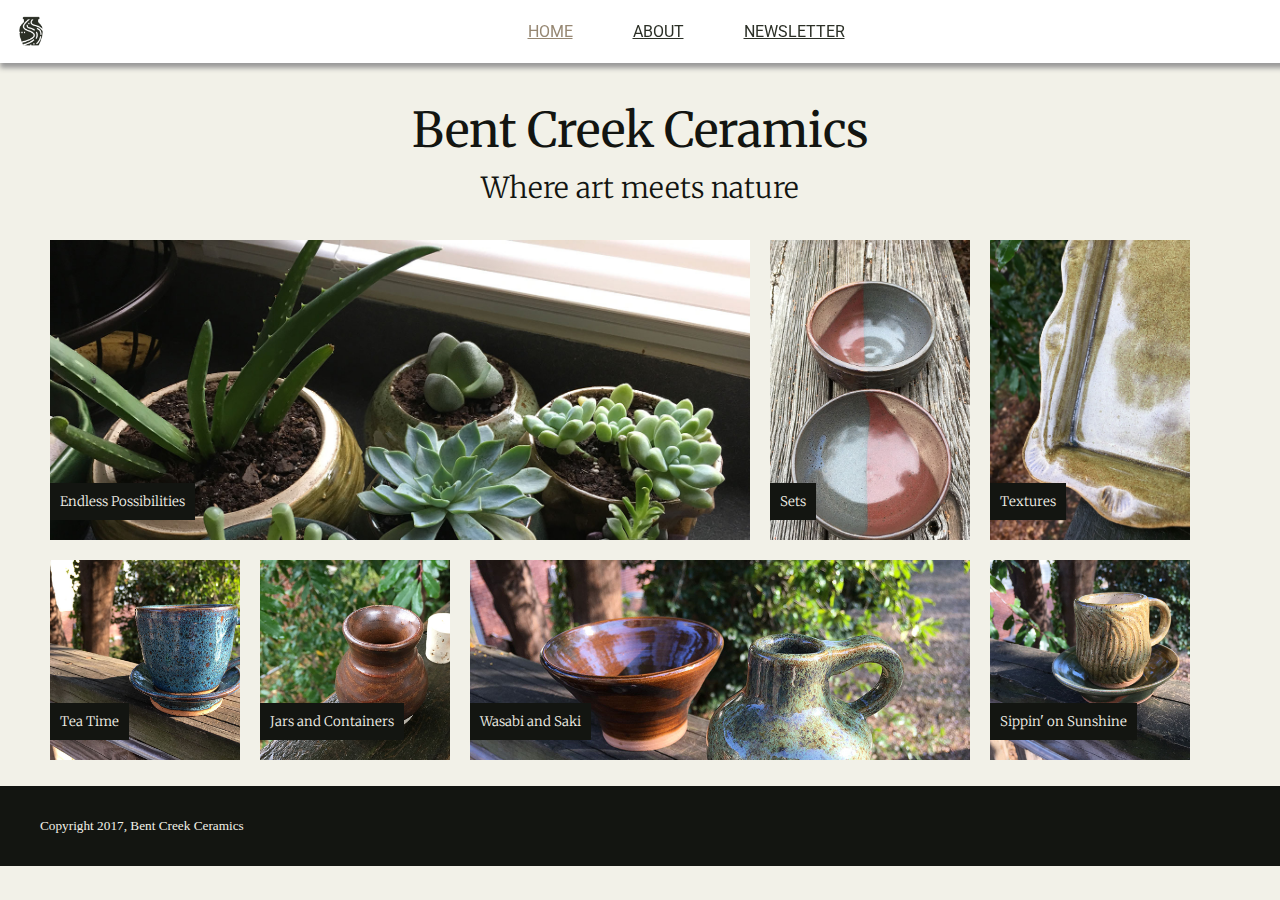
<file: index.html>
<!DOCTYPE html>
<html>
<head>
  <title>Bent Creek Ceramics</title>
  <link href="https://fonts.googleapis.com/css?family=Merriweather:300,300i,400,400i,700|Roboto:300,300i,400,400i" rel="stylesheet">
  <link href="styles.css" rel="stylesheet">
</head>
<body class="home">
  <header class="clearfix">
    <img class="logo" src="images/bent-creek-logo.png">
    <ul>
      <li class="nav"><a class="home" href="index.html">Home</a></li>
      <li class="nav"><a class="about" href="about.html">About</a></li>
      <li class="nav"><a class="newsletter" href="newsletter.html">Newsletter</a></li>
    </ul>
  </header>
  <main>
    <h1>Bent Creek Ceramics</h1>
    <h2>Where art meets nature</h2>
    <ul>
      <div id="first-row">
        <li class="top-row" id="product1">
          <h5>Endless Possibilities</h5>
        </li>
        <li class="top-row" id="product2">
          <h5>Sets</h5>
        </li>
        <li class="top-row" id="product3">
          <h5>Textures</h5>
        </li>
      </div>
      <div id="second-row">
        <li class="bottom-row" id="product4">
          <h5>Tea Time</h5>
        </li>
        <li class="bottom-row" id="product5">
          <h5>Jars and Containers</h5>
        </li>
        <li class="bottom-row" id="product6">
          <h5>Wasabi and Saki</h5>
        </li>
        <li class="bottom-row" id="product7">
          <h5>Sippin' on Sunshine</h5>
        </li>
      </div>
    </ul>
  </main>
  <footer>
    <h5>Copyright 2017, Bent Creek Ceramics</h5>
  </footer>
</body>
</html>
</file>
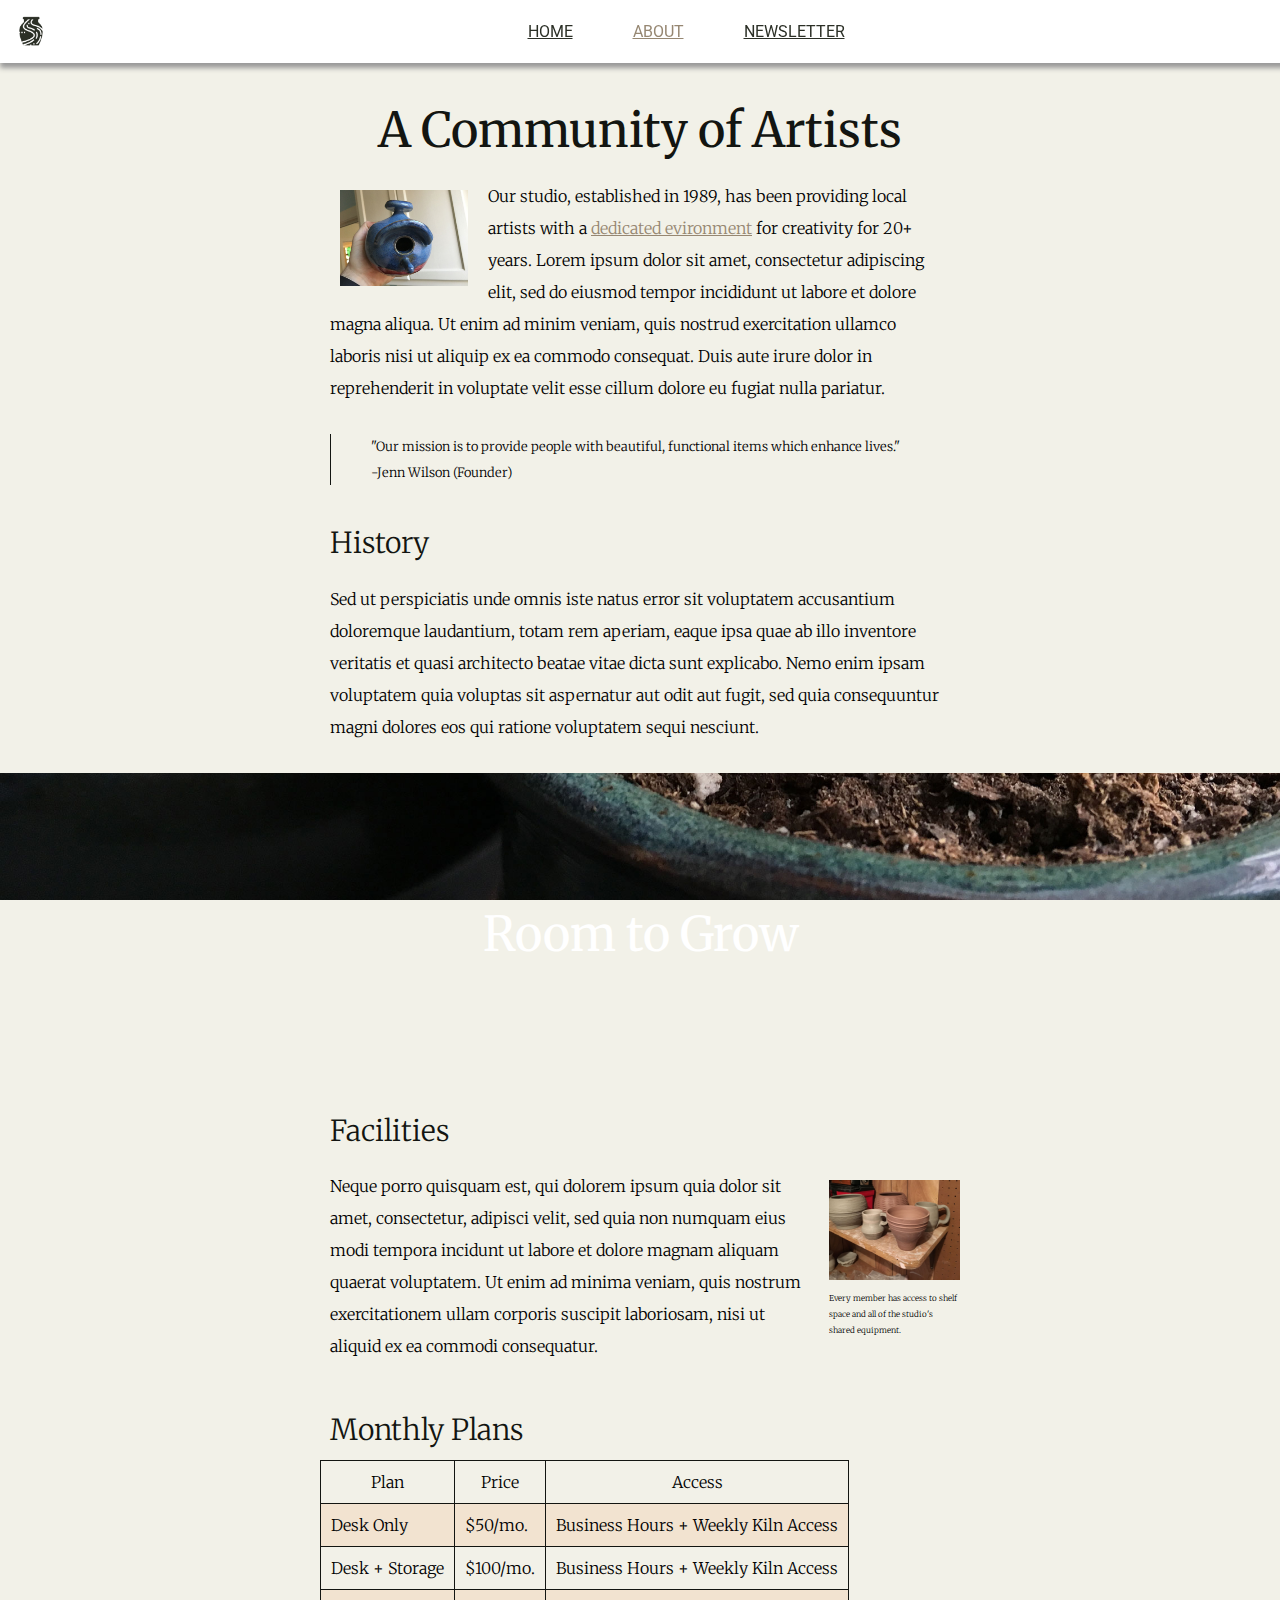
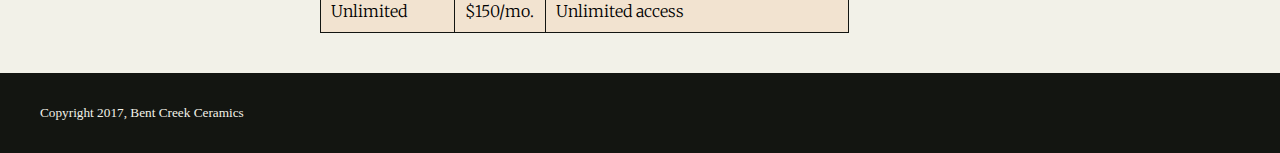
<file: about.html>
<!DOCTYPE html>
<html>
<head>
  <title>Bent Creek Ceramics - About</title>
  <link href="https://fonts.googleapis.com/css?family=Merriweather:300,300i,400,400i,700|Roboto:300,300i,400,400i" rel="stylesheet">
  <link href="styles.css" rel="stylesheet">
</head>
<body class="about">
  <header class="clearfix">
    <a href="index.html"><img class="logo" src="images/bent-creek-logo.png"><img:onhover src="images/bent-creek-logo-coral.png"></a>
    <ul>
      <li class="nav"><a class="home" href="index.html">Home</a></li>
      <li class="nav"><a class="about" href="about.html">About</a></li>
      <li class="nav"><a class="newsletter" href="newsletter.html">Newsletter</a></li>
    </ul>
  </header>
  <main>
    <h1>A Community of Artists</h1>
    <section class="intro">
      <img id="birdhouse" src="images/birdhouse.jpg">
      <p>
        Our studio, established in 1989, has been providing local artists with a <a href="#facilities">dedicated evironment</a> for creativity for 20+ years. Lorem ipsum dolor sit amet, consectetur adipiscing elit, sed do eiusmod tempor incididunt ut labore et dolore magna aliqua. Ut enim ad minim veniam, quis nostrud exercitation ullamco laboris nisi ut aliquip ex ea commodo consequat. Duis aute irure dolor in reprehenderit in voluptate velit esse cillum dolore eu fugiat nulla pariatur.
      </p>
      <blockquote>
        "Our mission is to provide people with beautiful, functional items which enhance lives."
      </blockquote>
      <blockquote>
        -Jenn Wilson (Founder)
      </blockquote>
    </section>
    <section class="history">
      <h2>History</h2>
      <p>
        Sed ut perspiciatis unde omnis iste natus error sit voluptatem accusantium doloremque laudantium, totam rem aperiam, eaque ipsa quae ab illo inventore veritatis et quasi architecto beatae vitae dicta sunt explicabo. Nemo enim ipsam voluptatem quia voluptas sit aspernatur aut odit aut fugit, sed quia consequuntur magni dolores eos qui ratione voluptatem sequi nesciunt.
      </p>
    </section>
    <div class="room-to-grow">
      <h1>Room to Grow</h1>
    </div>
    <section id="facilities">
      <h2>Facilities</h2>
      <div class="facilities-content">
        <p class="facilities-paragraph">
          Neque porro quisquam est, qui dolorem ipsum quia dolor sit amet, consectetur, adipisci velit, sed quia non numquam eius modi tempora incidunt ut labore et dolore magnam aliquam quaerat voluptatem. Ut enim ad minima veniam, quis nostrum exercitationem ullam corporis suscipit laboriosam, nisi ut aliquid ex ea commodi consequatur.
        </p>
        <figure>
          <img id="pots" src="images/background-1.jpg">
          <figcaption class="caption">
            Every member has access to shelf space and all of the studio's shared equipment.
          </figcation>
        </figure>
      <div>
    </section>
    <section class="monthly-plans">
      <h2>Monthly Plans</h2>
      <table>
        <thead>
          <tr>
            <th>Plan</th>
            <th>Price</th>
            <th>Access</th>
          </tr>
        </thead>
        <tbody>
          <tr id="row1">
            <td>Desk Only</td>
            <td>$50/mo.</td>
            <td>Business Hours + Weekly Kiln Access</td>
          </tr>
          <tr>
            <td>Desk + Storage</td>
            <td>$100/mo.</td>
            <td>Business Hours + Weekly Kiln Access</td>
          </tr>
          <tr id="row3">
            <td>Unlimited</td>
            <td>$150/mo.</td>
            <td>Unlimited access</td>
          </tr>
        </tbody>
      </table>
    </section>
  </main>
  <footer>
    <h5>Copyright 2017, Bent Creek Ceramics</h5>
  </footer>
</body>
</html>
</file>
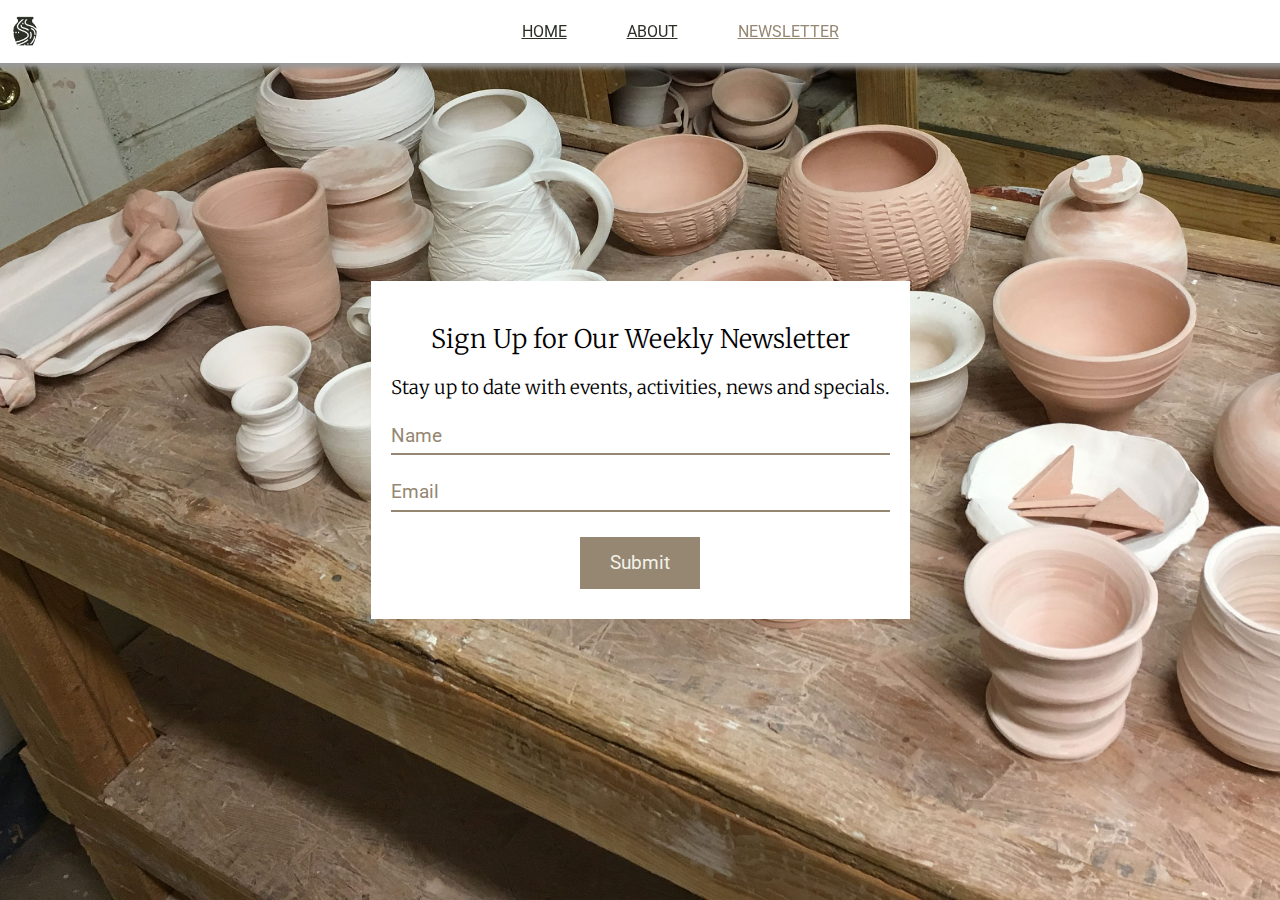
<file: newsletter.html>
<!DOCTYPE html>
<html>
<head>
  <title>Bent Creek Ceramics - Newsletter</title>
  <link href="https://fonts.googleapis.com/css?family=Merriweather:300,300i,400,400i,700|Roboto:300,300i,400,400i" rel="stylesheet">
  <link href="styles.css" rel="stylesheet">
</head>
<body class="newsletter">
  <header class="clearfix">
    <a href="index.html"><img class="logo" src="images/bent-creek-logo.png" ></a>
    <ul>
      <li class="nav"><a class="home" href="index.html">Home</a></li>
      <li class="nav"><a class="about" href="about.html">About</a></li>
      <li class="nav"><a class="newsletter" href="newsletter.html">Newsletter</a></li>
    </ul>
  </header>
  <main>
    <div id="signupbox">
      <h2>Sign Up for Our Weekly Newsletter</h2>
      <h3>Stay up to date with events, activities, news and specials.</h3>
      <div class="inputarea">
        <div class="name">
          <label for="nameInput">Name</label>
          <input type="text" id="nameInput">
        </div>
        <div class="email">
          <label for="emailInput">Email</label>
          <input type="email" id="emailInput">
        </div>
      <h3 id="button-line"><a id="signupButton">Submit</a></h3>
      </div>
    </div>
  </main>
  <script type="text/javascript">
  var nameInput = document.getElementById('nameInput');
  var emailInput = document.getElementById('emailInput');
  var signupButton = document.getElementById('signupButton');
  signupButton.addEventListener('click', function(e) {
    var nameVal = nameInput.value;
    var emailVal = emailInput.value;
    if (nameVal && emailVal) {
      alert('Thanks for signing up, ' + nameVal + '. Newsletters will be sent to ' + emailVal);
      nameInput.value = "";
      emailInput.value = "";
    } else {
      alert('We would love for you to sign up, please provide both your name and email address.');
    }
  });
  </script>
</body>
</html>
</file>
<file: styles.css>
body {
  background-color: #F2F1E8;
  margin:0;
}

header {
  font-family: "Roboto",sans-serif;
  background-color: #ffffff;
  text-transform: uppercase;
  display: block;
  margin: 0;
  padding: 6px;
  width: 100%;
  position: fixed;
  top: 0;
  box-shadow: 0 5px 5px #999999;
}

header ul {
  display: flex;
  justify-content: center;
  list-style: none;
}

.home main ul {
  display: block;
  list-style: none;
}

#first-row, #second-row {
  display: flex;
  flex-direction: row;
}

.top-row {
  background-size: cover;
  height: 300px;
  margin: 10px;
}

.bottom-row {
  background-size: cover;
  height: 200px;
  margin: 10px;
}

.clearfix:after {
  content: "";
  display: block;
  clear: both;
}

.nav {
  padding: 0 30px;
}

.nav a {
  text-decoration: underline;
  color: #2B2F26;
}

.nav a:hover {
  transition: 1s ease;
  color: #CD5D67;
}

body.home a.home, body.about a.about, body.newsletter a.newsletter {
  color: #968772;
}

.logo {
  height: 30px;
  float: left;
  padding-top: 10px;
  padding-left: 10px;
}

main {
  margin-top: 100px;
  font-family: "Merriweather",serif;
}

h1 {
  font-weight: 400;
  font-size: 3em;
  text-align: center;
  color: #131511;
  margin-bottom: 10px;
}

.home h2 {
  text-align: center;
  font-weight: 200;
  font-size: 1.8em;
  color: #131511;
  margin-top: 0;
}

.about h2 {
  text-align: left;
  font-weight: 200;
  font-size: 1.8em;
  color: #131511;
  margin: 0;
  margin-top: 30px;
  padding-left: 10px;
}

li h5 {
  display: inline;
  background-color: #131511;
  color: #F2F1E8;
  font-weight: 200;
  padding: 10px;
  width: min-content;
  position:relative;
}

.top-row h5 {
  top: 250px;
}

.bottom-row h5 {
  top: 150px;
}

#product1 {
  flex-basis: 700px;
  background-image: url("images/product-1.jpg");
}

#product2 {
  flex-basis: 200px;
  background-image: url("images/product-2.jpg");
}

#product3 {
  flex-basis: 200px;
  background-image: url("images/product-3.jpg");
}

#product4 {
  flex-basis: 190px;
  background-image: url("images/product-4.jpg");
}

#product5 {
  flex-basis: 190px;
  background-image: url("images/product-5.jpg");
}

#product6 {
  flex-basis: 500px;
  background-image: url("images/product-6.jpg");
}

#product7 {
  flex-basis: 200px;
  background-image: url("images/product-7.jpg");
}

#birdhouse {
  width: 20%;
  margin:20px;
  float:left;
}

#pots {
  width: 100%;
  margin:0;
  margin-top: 20px;
  height: 100px;
}

footer {
  display: block;
  margin: 0;
  padding: 10px 40px;
  background-color: #131511;
  color: #F2F1E8;
}

footer h5 {
  font-weight: 200;
}

section {
  width: 50%;
  line-height: 2;
  margin: 10px auto;
  font-weight: 300;
}

section p {
  padding: 10px;
  margin: 0;
  margin-bottom: 20px;
}

blockquote {
  font-size: 0.8em;
  margin: 0 0 0 10px;
  padding: 0 0 0 40px;
  border-left: 1px solid #131511;
}

.room-to-grow {
  background-attachment: fixed;
  background-image: url("images/background-3.jpg");
  background-size: cover;
  height: 300px;
  display: flex;
  justify-content: center;
  align-items: center;
}

div h1 {
  color: #ffffff;
}

figure {
  flex-basis: 300px;
  margin:0;
}

.facilities-content {
  display: flex;
}

.facilities-paragraph {
  flex-basis: 1100px;
  margin: 0;
  margin-right: 10px;
}

.caption {
  font-size: 0.5em;
}

.about ul {
  list-style: none;
}

table {
  border-spacing: 0;
  margin-bottom: 40px;
}

th {
  border:1px solid #131511;
  margin:0;
  padding: 5px 10px;
  font-weight: 100;
}

td {
  border:1px solid #131511;
  border-top: 0;
  margin:0;
  padding: 5px 10px;
}

th:first-child,th:nth-child(2),td:first-child,td:nth-child(2) {
  border-right:0;
}

#row1, #row3 {
  background-color: #F2E3D0;
}

.intro a {
  color: #968772;
}

.intro a:hover {
  transition: 1s ease;
  color: #967343;
}

body.newsletter {
  background-image: url("images/background-2.jpg");
  background-size: cover;
  display:flex;
  justify-content: center;
  align-items:center;
  height: 100vh;
  margin:0;
}

.newsletter main {
  margin:0;
}

#signupbox {
  background-color: #FFFFFF;
  padding: 20px;
}

#signupbox h2,h3 {
  text-align: center;
  font-weight: 100;
}

#signupbox h2 {
  font-size: 1.6em;
}

input {
  border:0;
  width: 50%;
  height: 20px;
}

input:focus {
  border:0;
  transition: 1s ease;
  border-bottom: 2px solid #967343;
}

.name,.email {
  margin: 20px 0;
  padding: 5px 0;
  color: #968772;
  font-size: 1.2em;
  border-bottom: 2px solid #968772;
}

.inputarea {
  font-family: "Roboto",sans-serif;
}

#signupButton {
  font-weight: 400;
  color: #F2F1E8;
  background-color: #968772;
  padding: 15px 30px;
}

#signupButton:hover {
  transition: 1s ease;
  background-color: #967343;
  color: #FFFFFF;
}

#button-line {
  margin: 40px 0 25px;
}
</file>
